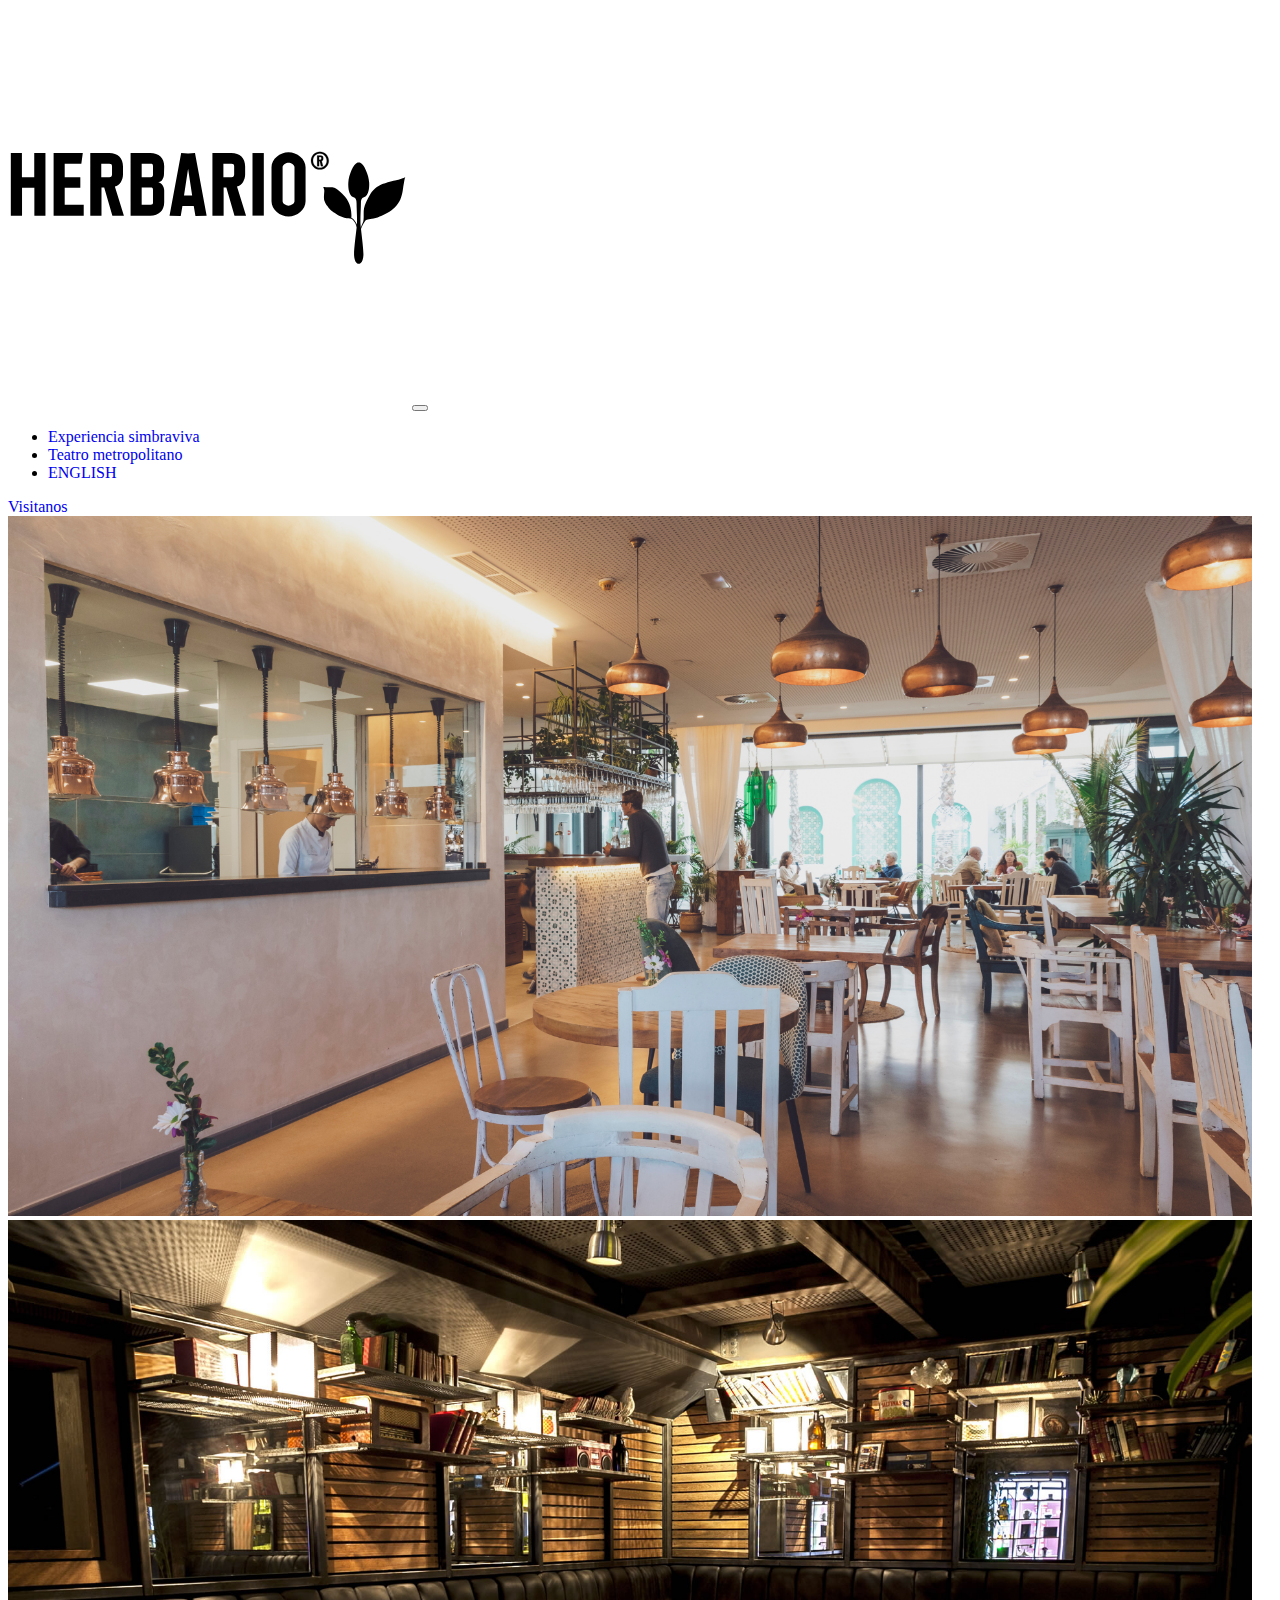
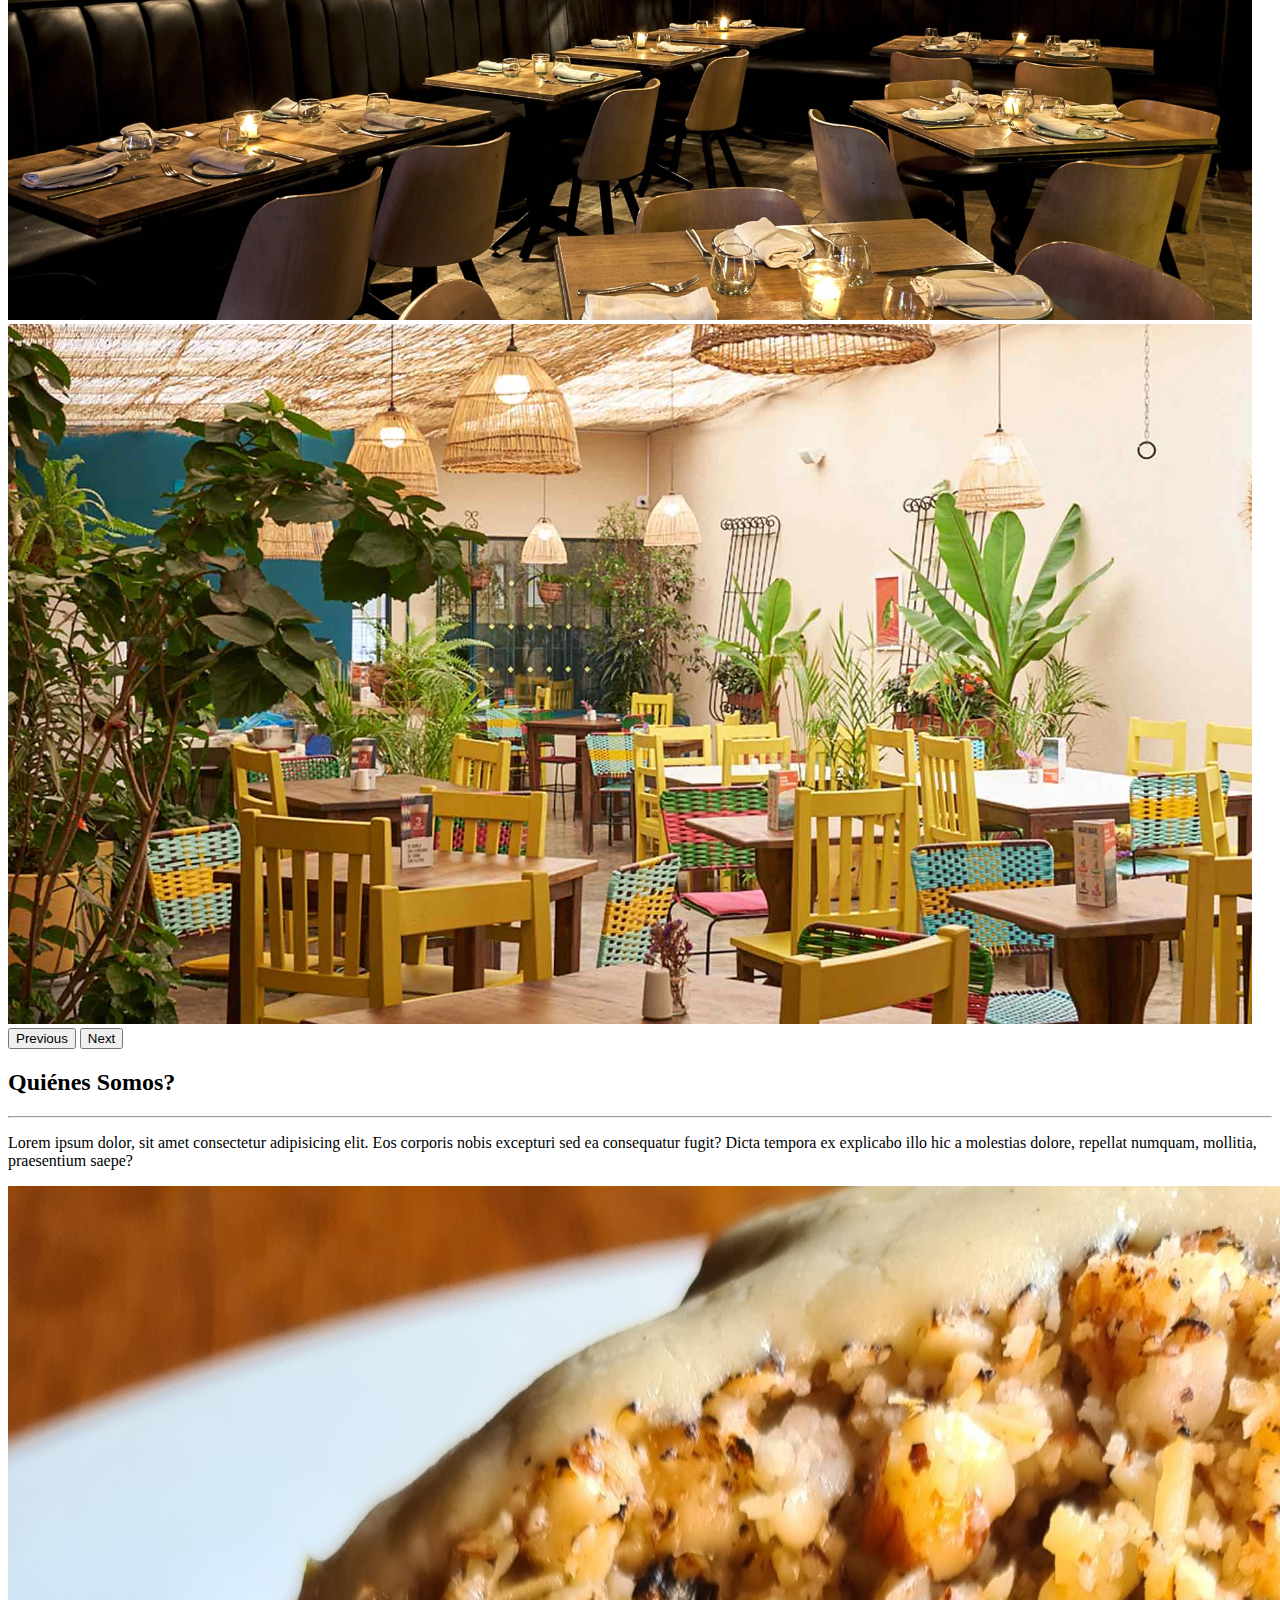
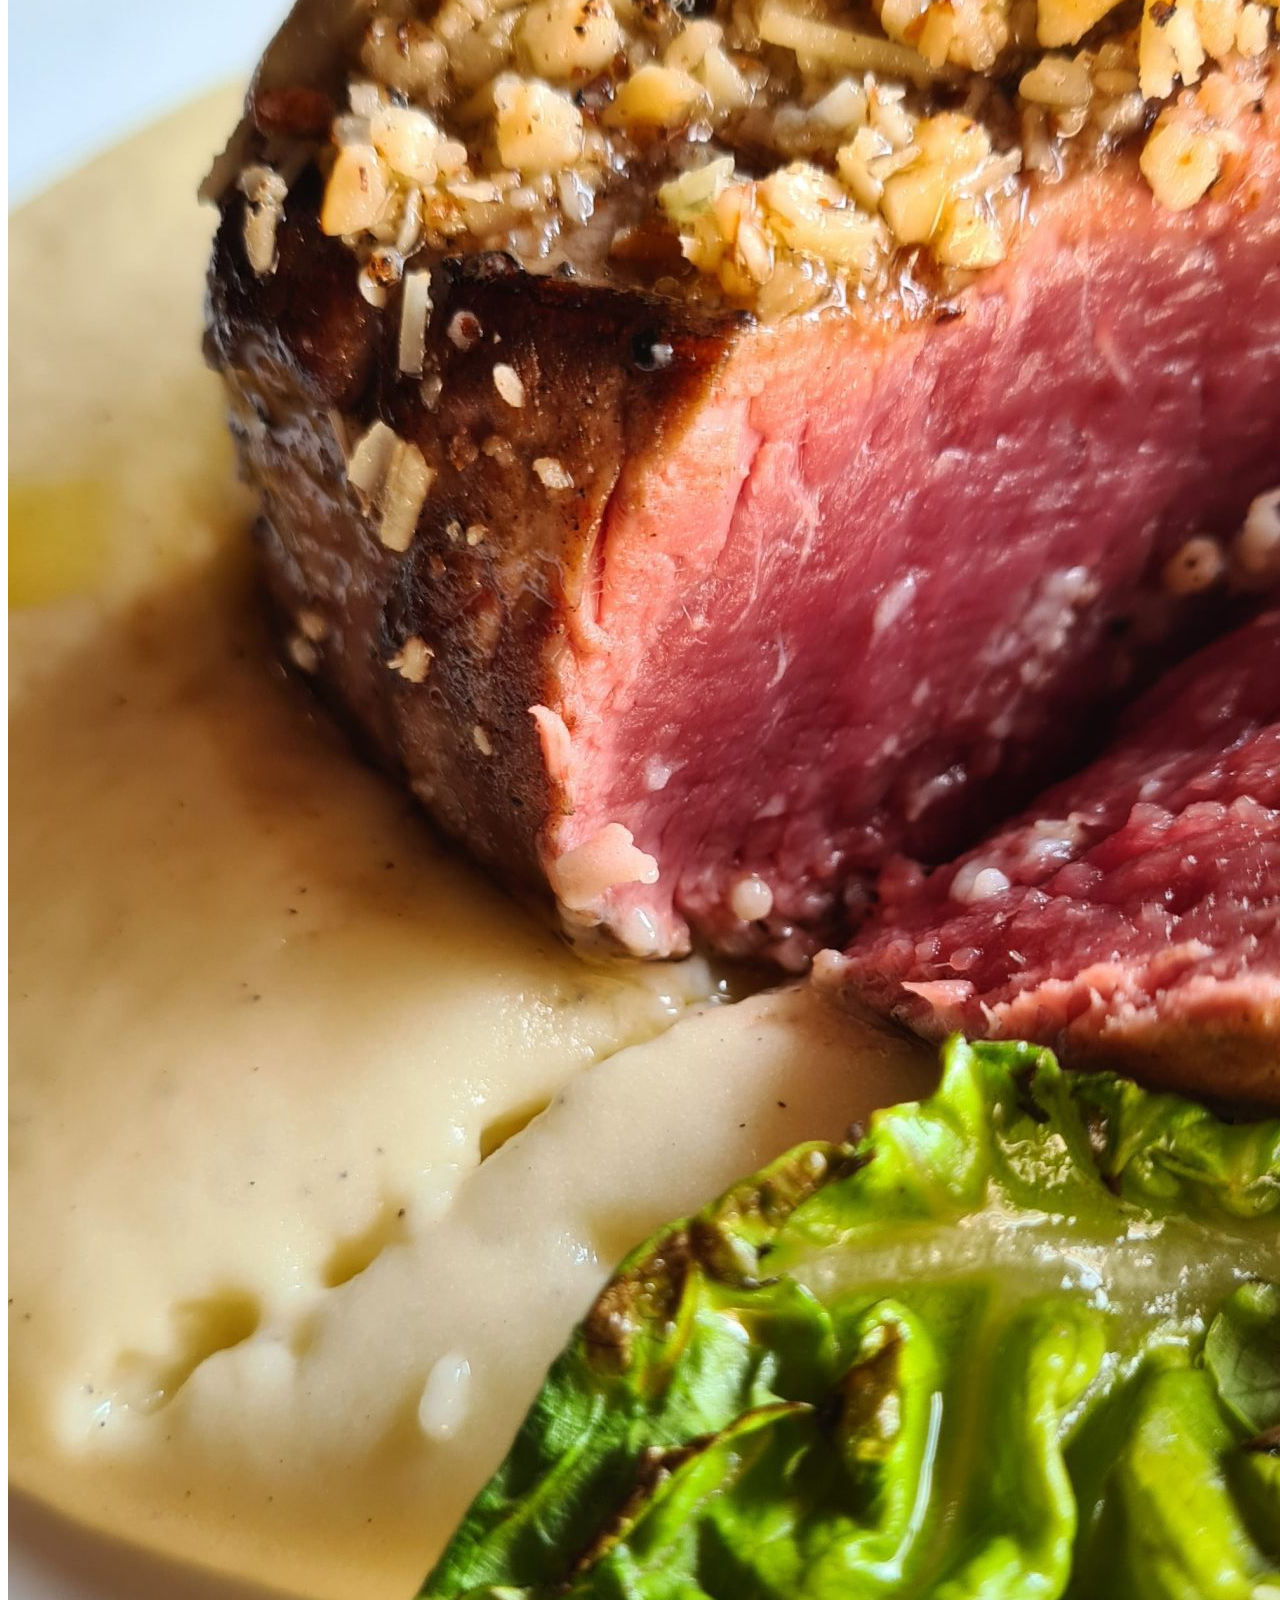
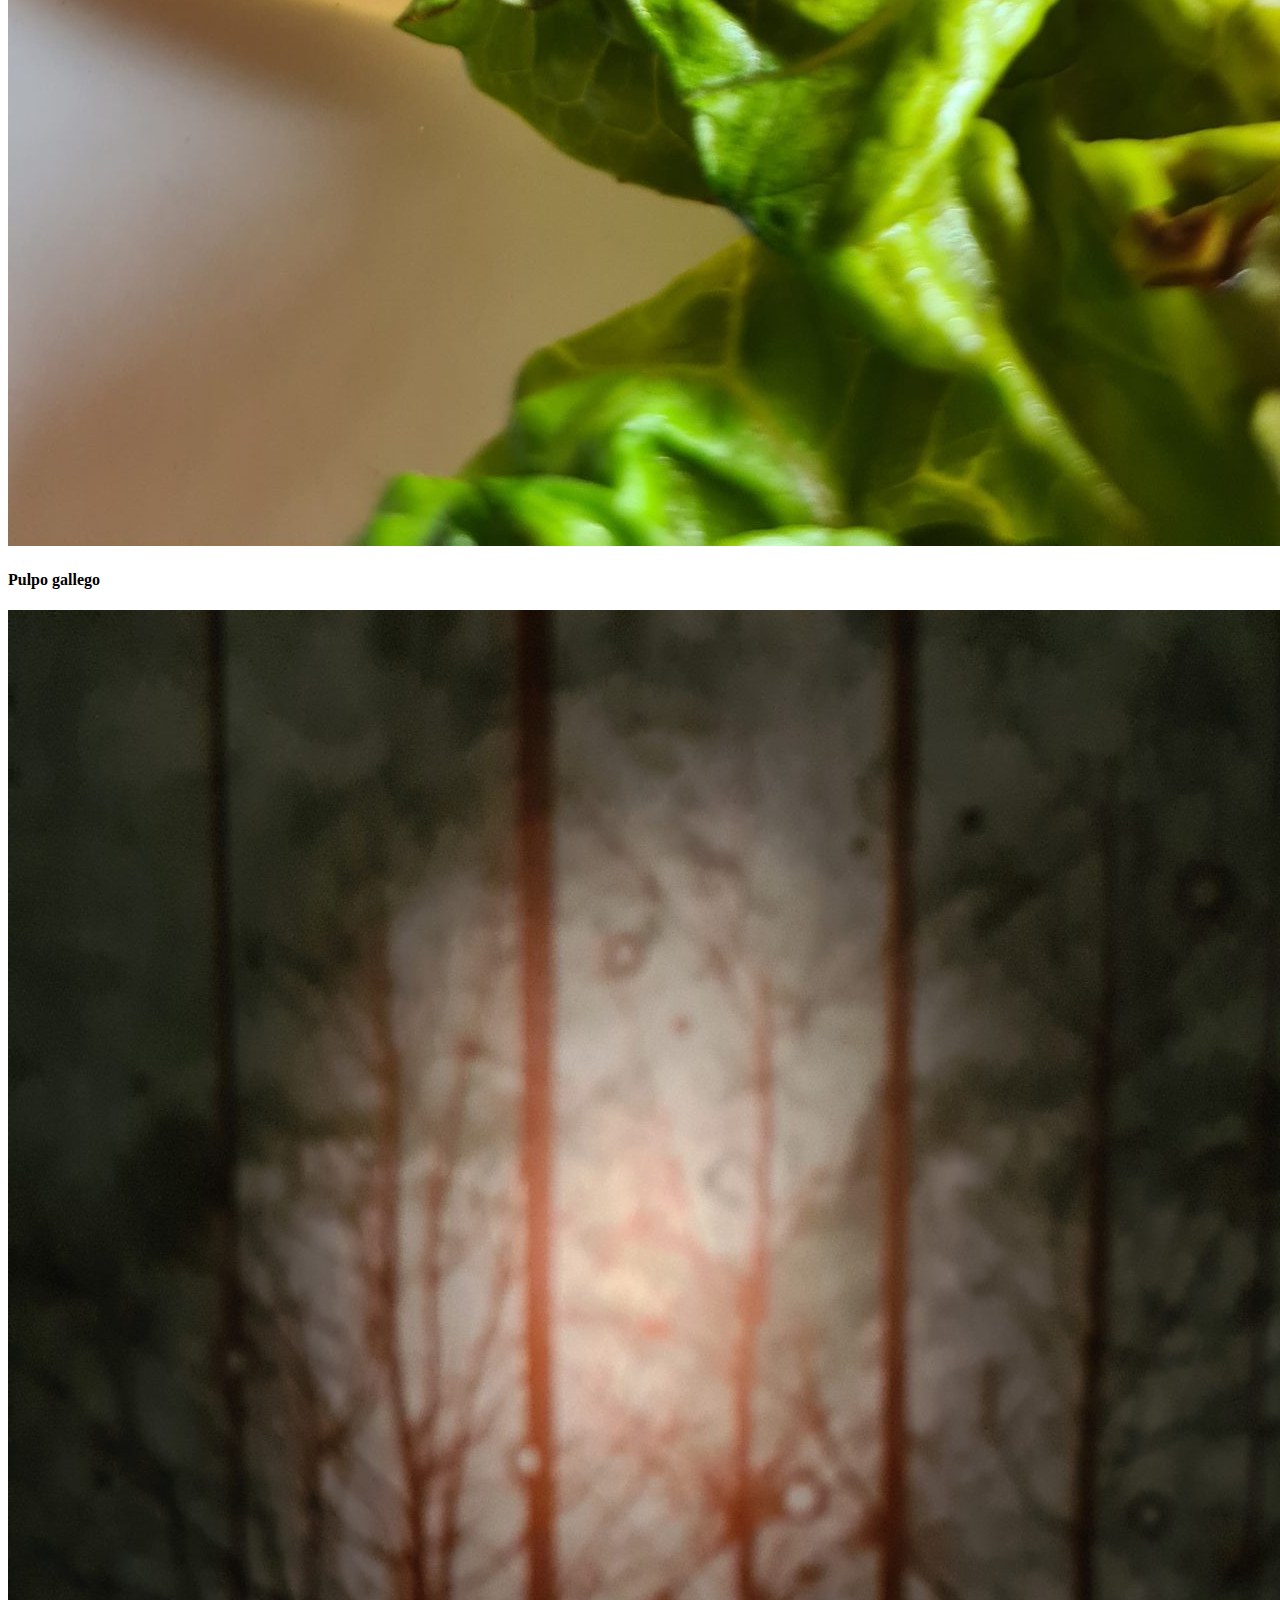
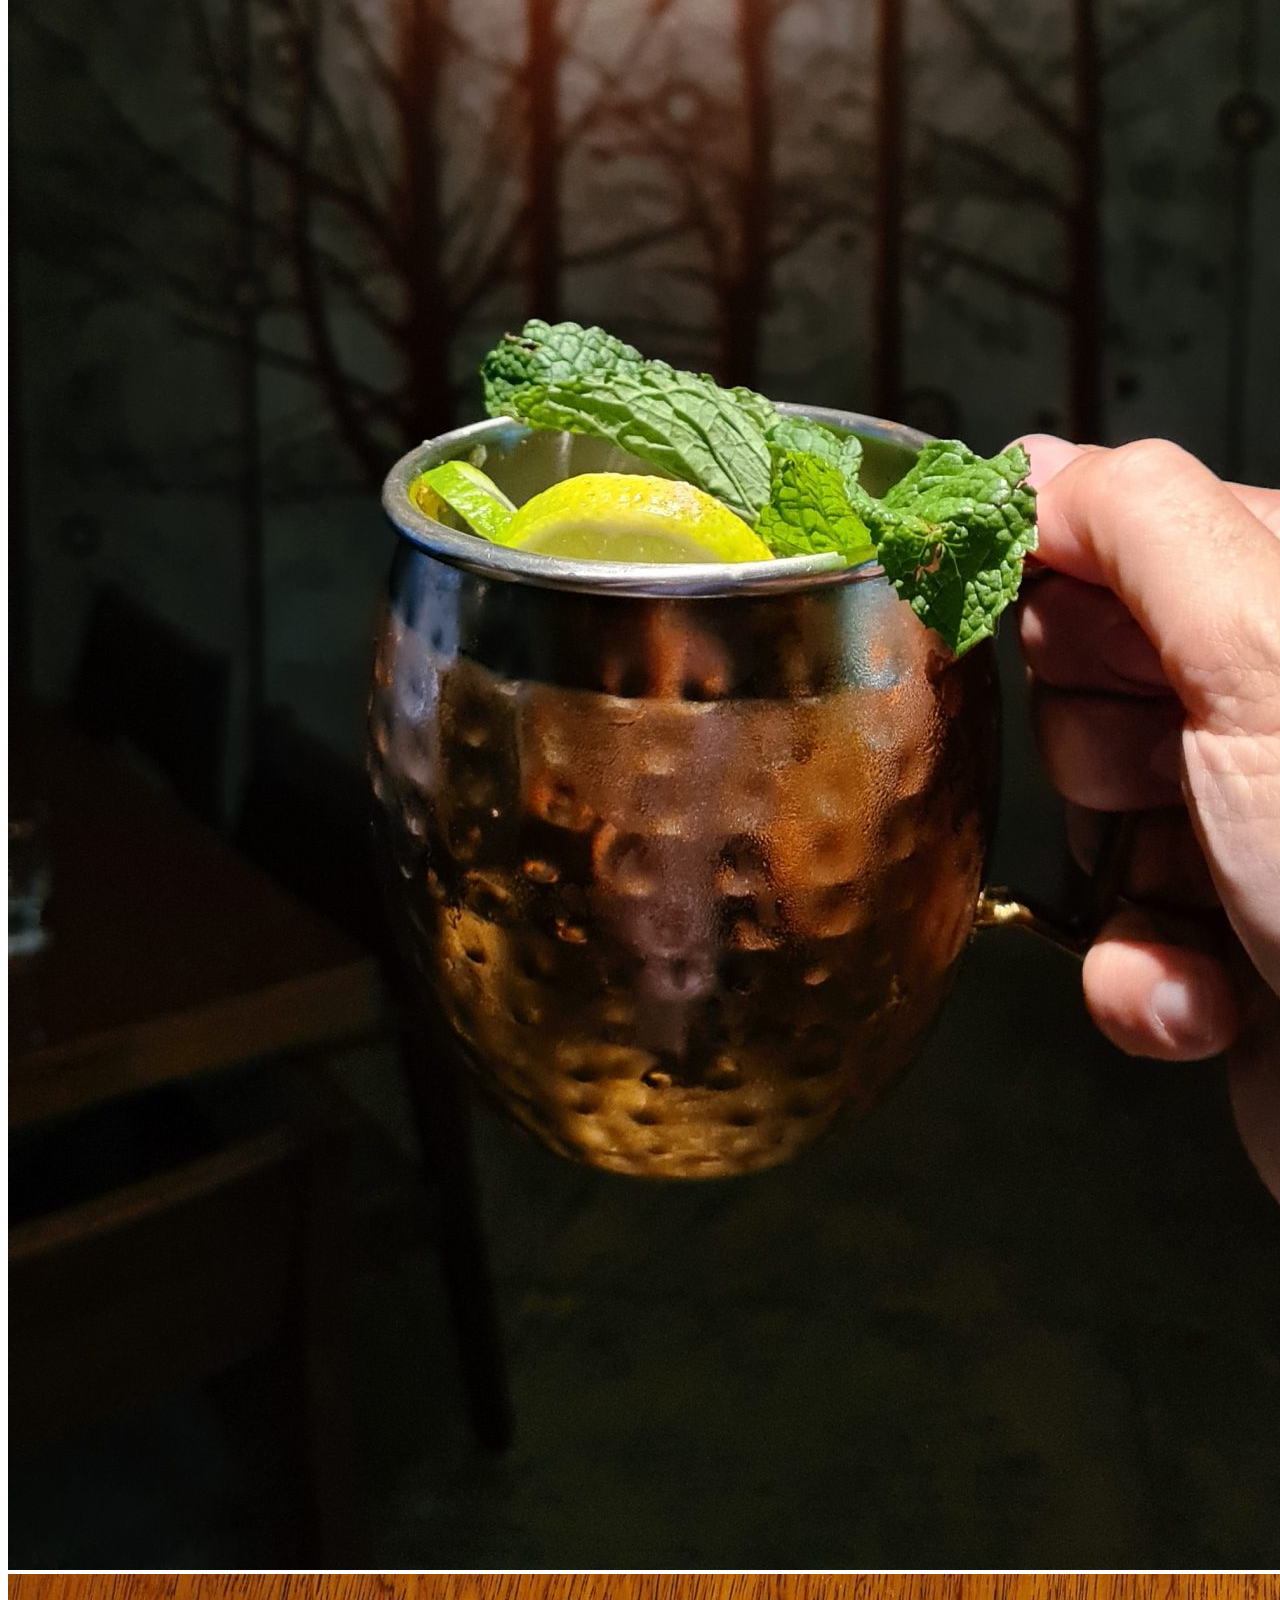
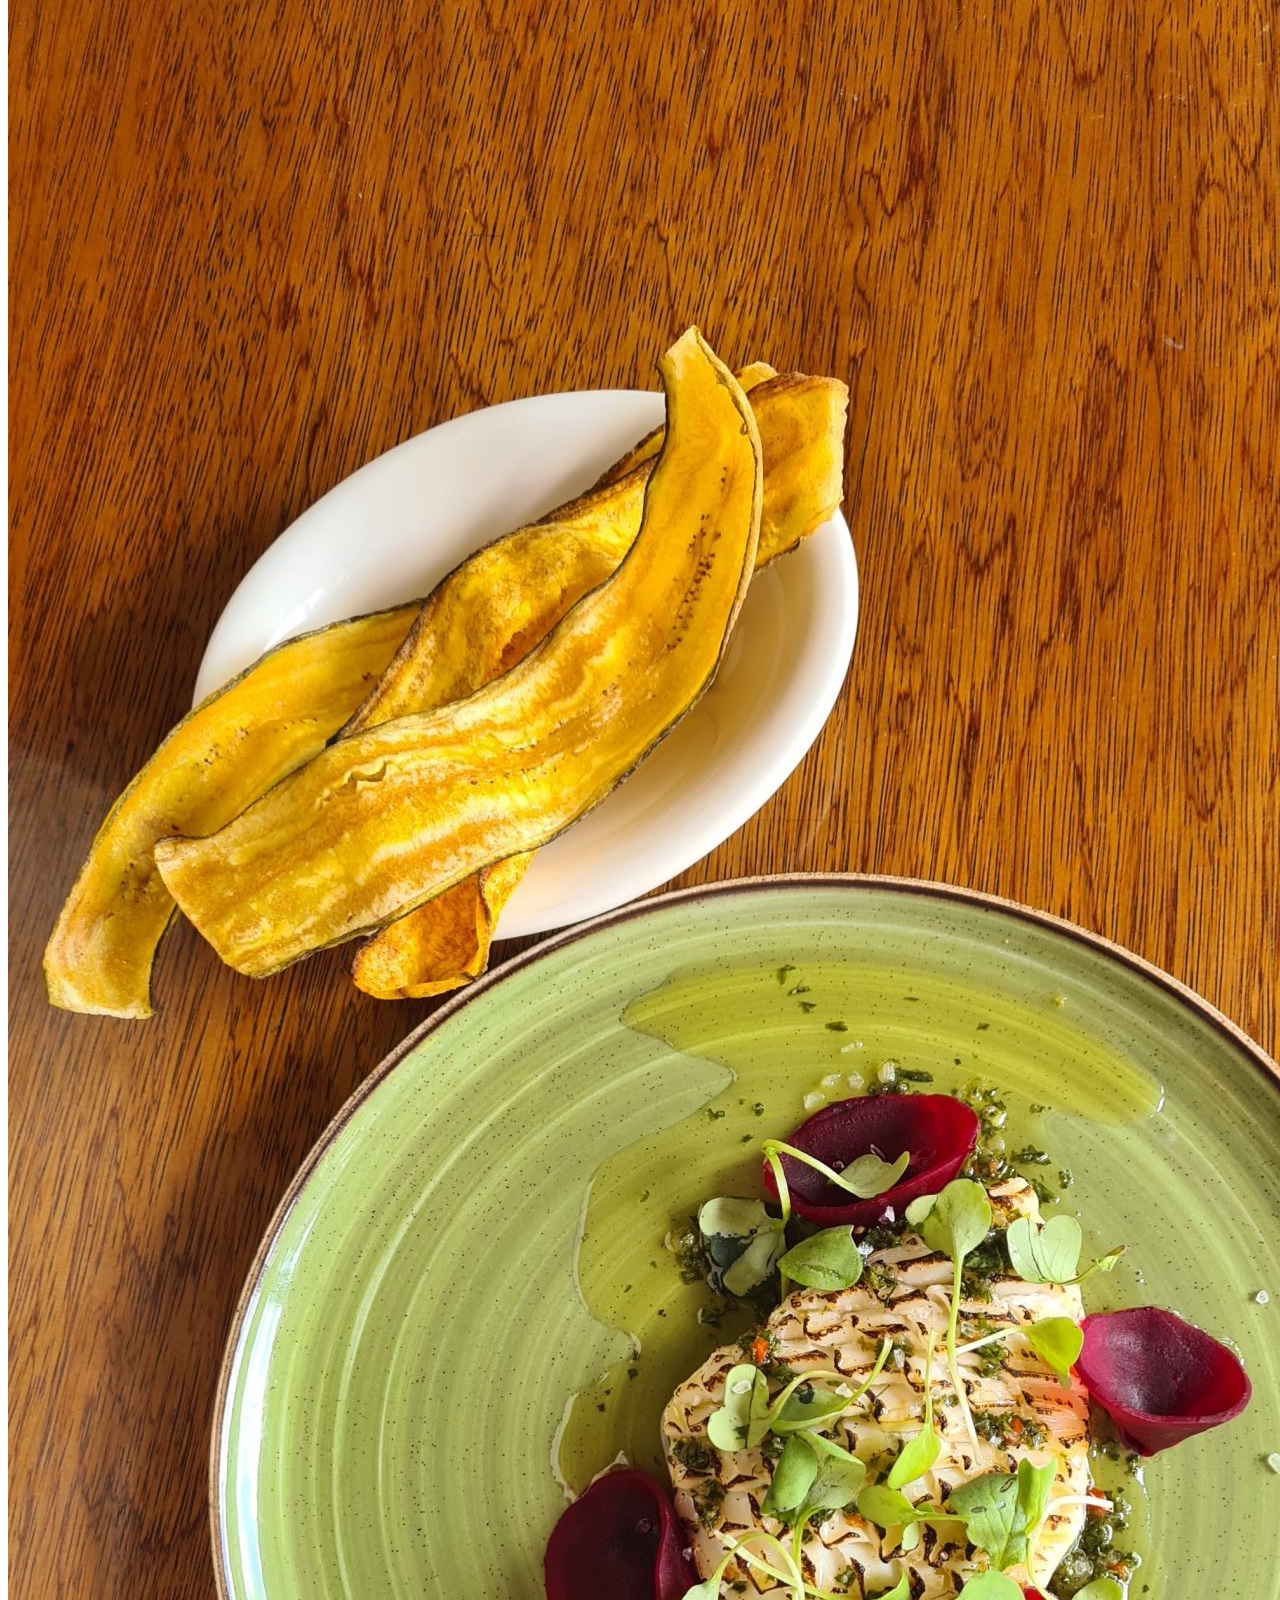
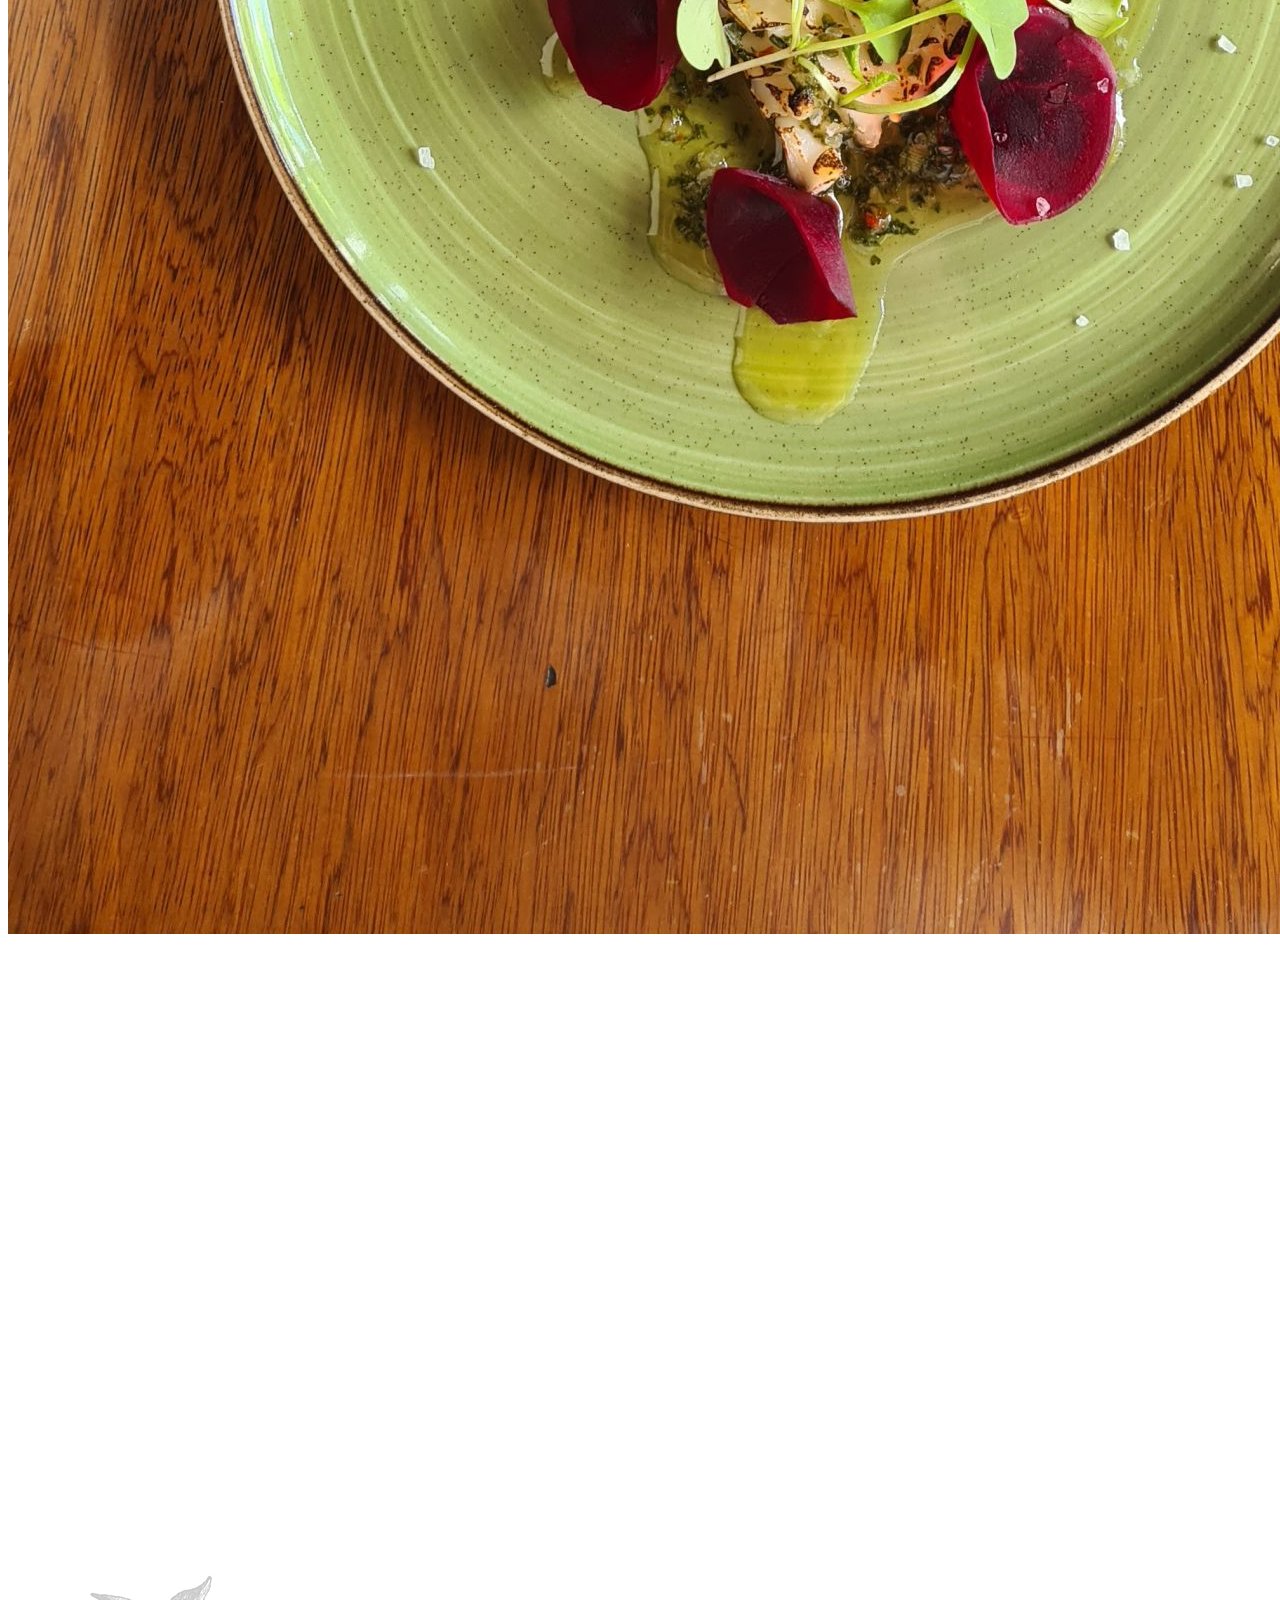
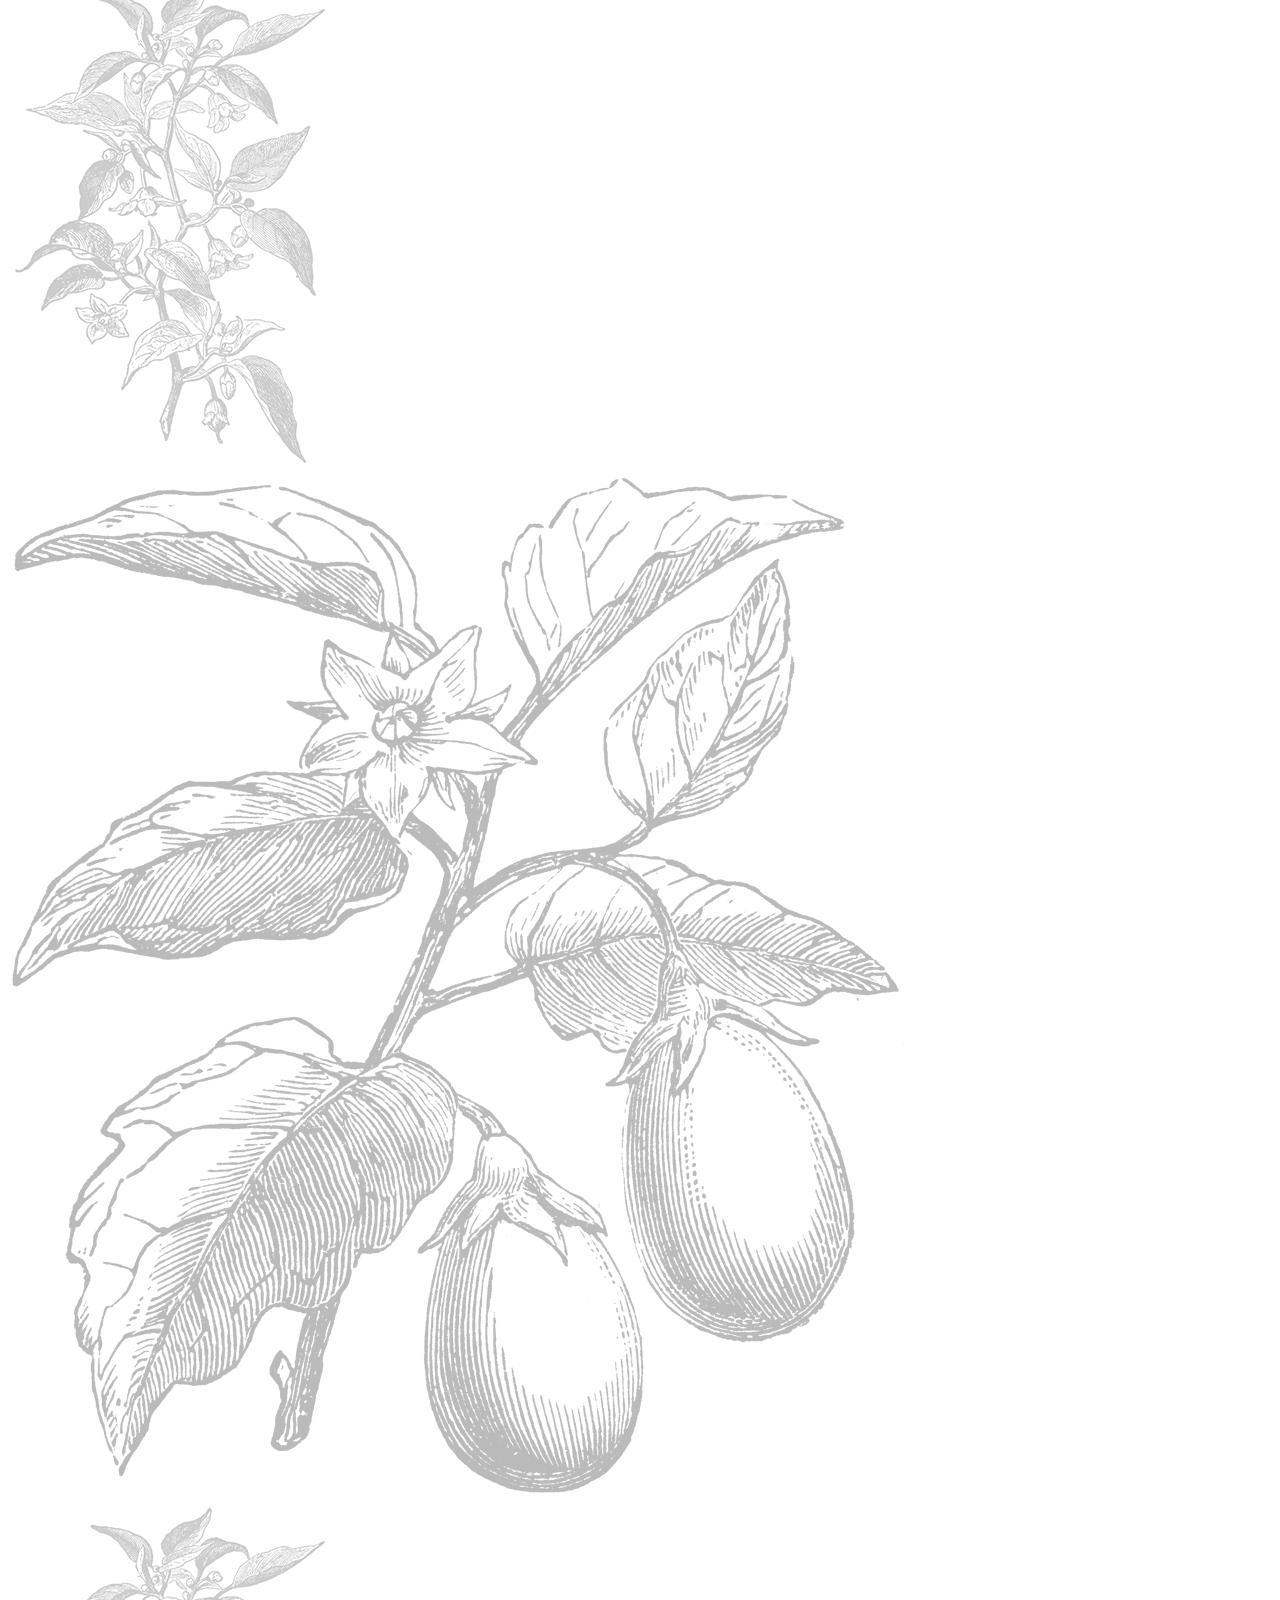
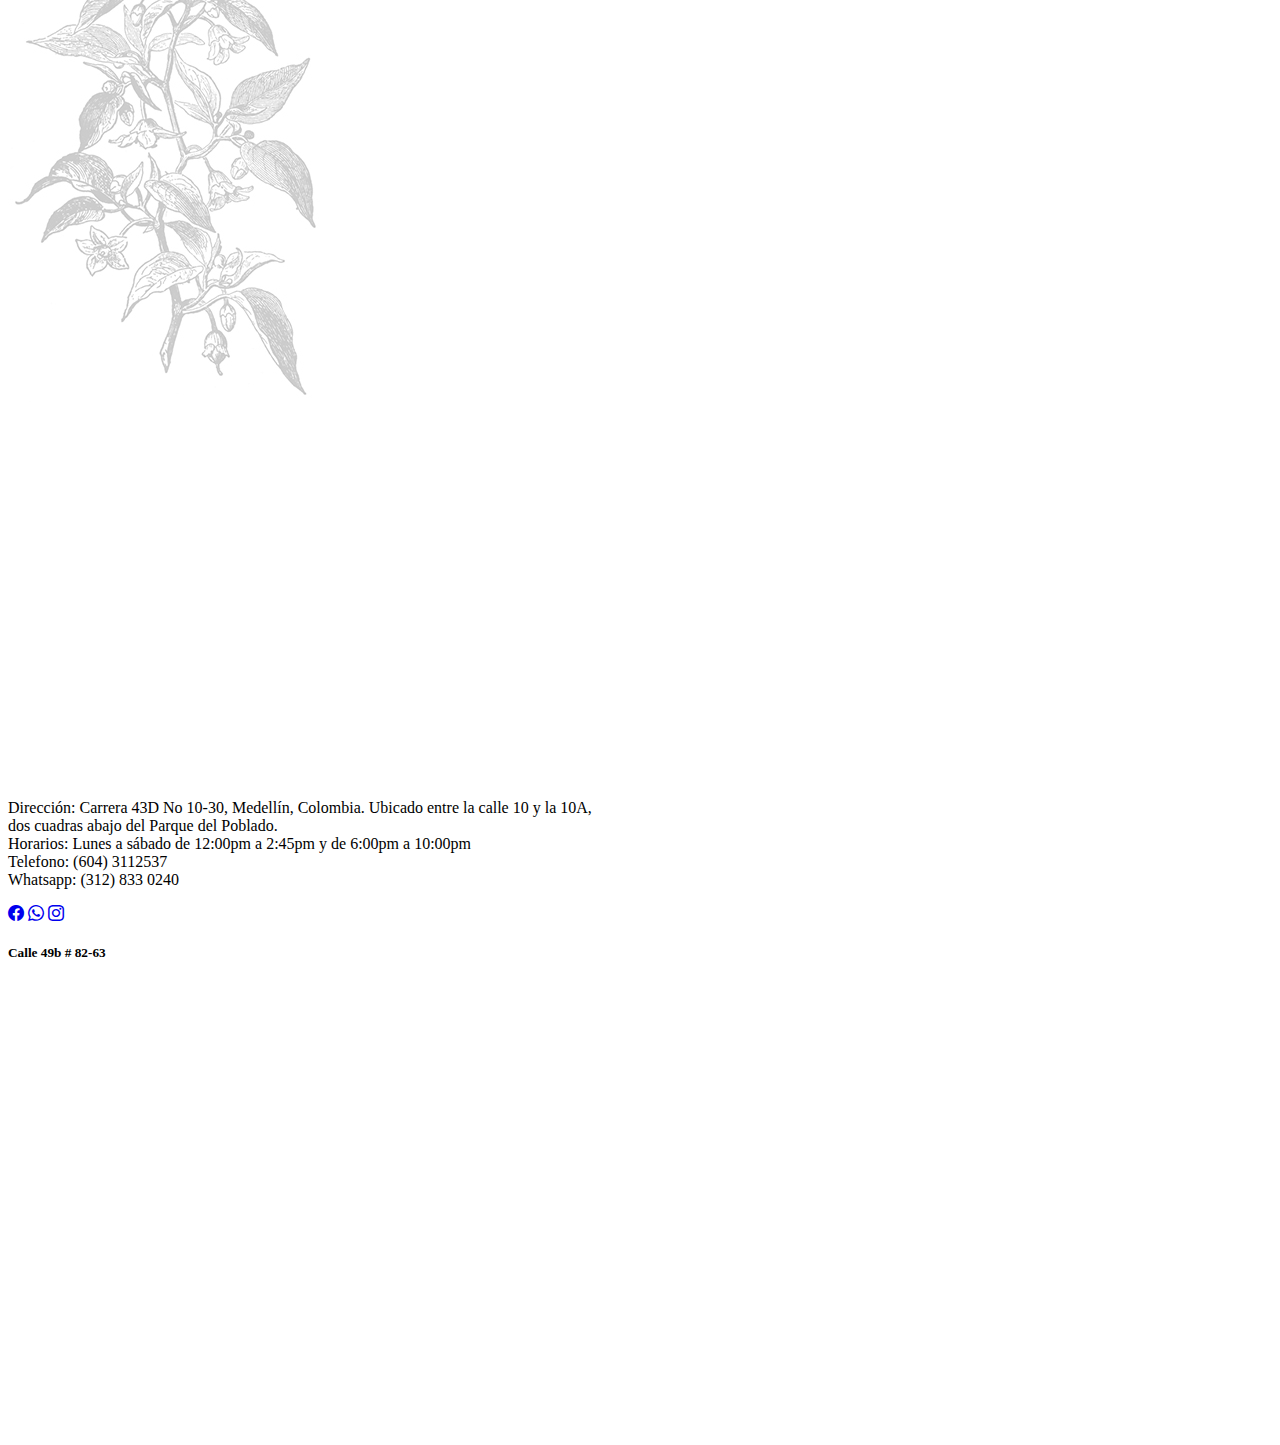
<file: index.html>
<!DOCTYPE html>
<html lang="en">
  <head>
    <link
      href="https://cdn.jsdelivr.net/npm/bootstrap@5.3.2/dist/css/bootstrap.min.css"
      rel="stylesheet"
      integrity="sha384-T3c6CoIi6uLrA9TneNEoa7RxnatzjcDSCmG1MXxSR1GAsXEV/Dwwykc2MPK8M2HN"
      crossorigin="anonymous"
    />
   
    <meta charset="UTF-8" />
    <meta name="viewport" content="width=device-width, initial-scale=1.0" />
    <title>herbario</title>
    <link rel="stylesheet" href="./Assets/Styles/estilos.css">
    <link rel="stylesheet" href="https://cdn.jsdelivr.net/npm/bootstrap-icons@1.11.3/font/bootstrap-icons.min.css">
    <link
    rel="stylesheet"
    href="https://cdnjs.cloudflare.com/ajax/libs/animate.css/4.1.1/animate.min.css"
  />  
  </head>
  <body>
    <header>
      <nav class="navbar navbar-expand-lg bg-body-tertiary animate__animated animate__bounce">
        <div class="container-fluid" >
          <a class="navbar-brand" href="#">
            <img
              src="./Assets/img/logo.svg"
              alt="logo"
              class="img-fluid"
              width="400"
              height="400"
            />
          </a>
          <button
            class="navbar-toggler"
            type="button"
            data-bs-toggle="collapse"
            data-bs-target="#navbarNav"
            aria-controls="navbarNav"
            aria-expanded="false"
            aria-label="Toggle navigation"
          >
            <span class="navbar-toggler-icon"></span>
          </button>
          <div class="collapse navbar-collapse" id="navbarNav">
            <ul class="navbar-nav">
              <li class="nav-item">
                <a class="nav-link active" aria-current="page" href="#" 
                  >Experiencia simbraviva</a
                >
              </li>
              <li class="nav-item">
                <a class="nav-link" href="#">Teatro metropolitano</a>
              </li>
              <li class="nav-item">
                <a class="nav-link" href="#">ENGLISH</a>
              </li>
            </ul>
            <a href="./src/views/formulario.html" class= "mx-5 btn btn-outline-dark">Visitanos</a>
          </div>
        </div>
      </nav>
    </header>
    <main>
      <section>
        <div id="carouselExample" class="carousel slide">
          <div class="carousel-inner">
            <div class="carousel-item active">
              <img src="./Assets/img/banner1.png" class="d-block w-100" alt="..." height="700" />
            </div>
            <div class="carousel-item">
              <img src="./Assets/img/banner2.jpg" class="d-block w-100" alt="..." height="700" />
            </div>
            <div class="carousel-item">
              <img src="./Assets/img/banner3.jpg" class="d-block w-100" alt="..." height="700" />
            </div>
          </div>
          <button
            class="carousel-control-prev"
            type="button"
            data-bs-target="#carouselExample"
            data-bs-slide="prev"
          >
            <span class="carousel-control-prev-icon" aria-hidden="true"></span>
            <span class="visually-hidden">Previous</span>
          </button>
          <button
            class="carousel-control-next"
            type="button"
            data-bs-target="#carouselExample"
            data-bs-slide="next"
          >
            <span class="carousel-control-next-icon" aria-hidden="true"></span>
            <span class="visually-hidden">Next</span>
          </button>
        </div>
      </section>
      <section class="container">
        <div class="row justify-content-arround">
            <div class="col-6 mt-5 mb-5">
                <h2 class="fw-bold">Quiénes Somos?</h2>
                <hr>
                <p>Lorem ipsum dolor, sit amet consectetur adipisicing elit. Eos corporis nobis excepturi sed ea consequatur fugit? Dicta tempora ex explicabo illo hic a molestias dolore, repellat numquam, mollitia, praesentium saepe?</p>
            </div>
        </div>
      </section>
      <section class="container">
        <div class="row text-center">
            <div class="col-4">
                <img src="./Assets/img/plato1.jpg" alt="plato" class="img-fluid">
                <h4 class="mt-3">Pulpo gallego</h4>
            </div>
            <div class="col-4">
                <img src="./Assets/img/plato2.jpg" alt="plato" class="img-fluid">
            </div>
            <div class="col-4">
                <img src="./Assets/img/plato3.jpg" alt="plato" class="img-fluid">
            </div>
        </div>
      </section>
      <section class="fondo">

      </section>
      <section class="container">
        <div class="row justify-content-between mt-5">
            <div class="col-4">
              <img src="./Assets/img/ilustracion1.jpg" alt="cl1" class="img-fluid w-50 h-100" >
            </div>
            <div class="col-4">
              <img src="./Assets/img/ilustracion2.jpg" alt="cl1" class="img-fluid w-50 h-100" >
            </div>
            <div class="col-4">
              <img src="./Assets/img/ilustracion1.jpg" alt="cl1" class="img-fluid w-50 h-100" >
            </div>
        </div>
      </section>
      <section class="container-fluid bg-dark p-5">
        <div class="row text-white">
          <div class="col-6 text-end border-end"> 
            <img src="./Assets/img/elherbario_logo_b.svg" alt="logo" class="img-fluid w-50 h-50">
            <p>Dirección: Carrera 43D No 10-30, Medellín, Colombia. Ubicado entre la calle 10 y la 10A,
              <br>
              dos cuadras abajo del Parque del Poblado.
              <br>
              Horarios: Lunes a sábado de 12:00pm a 2:45pm y de 6:00pm a 10:00pm
              <br>
              Telefono: (604) 3112537
              <br>
              Whatsapp: (312) 833 0240 
            </p>
              <a href="http://www.facebook.com">
              <i class="bi bi-facebook fs-1 text-white me-3" target="blank"></i>
              </a>
             <a href="http://www.Whatsapp.com"> 
              <i class="bi bi-whatsapp fs-1 text-white me-3" target="blank"></i> 
              </a>
             <a href="http://www.instagram.com">
              <i class="bi bi-instagram fs-1 text-white me-3" target="blank"></i>
              </a>  
          </div>
          
          <div class="col-6 text-end">
            <h5>Calle 49b # 82-63</h5>
             <iframe src="https://www.google.com/maps/embed?pb=!1m14!1m8!1m3!1d15865.574529347909!2d-75.5722873!3d6.2117031!3m2!1i1024!2i768!4f13.1!3m3!1m2!1s0x8e44282b691ba559%3A0x5b3875652c6604e!2sHerbario%20Restaurante!5e0!3m2!1ses!2sco!4v1706827215278!5m2!1ses!2sco" width="600" height="450" style="border:0;" allowfullscreen="" loading="lazy" referrerpolicy="no-referrer-when-downgrade"></iframe>
          </div>
        </div>
       </section>
    </main>

    <script
      src="https://cdn.jsdelivr.net/npm/bootstrap@5.3.2/dist/js/bootstrap.bundle.min.js"
      integrity="sha384-C6RzsynM9kWDrMNeT87bh95OGNyZPhcTNXj1NW7RuBCsyN/o0jlpcV8Qyq46cDfL"
      crossorigin="anonymous"
    ></script>
  </body>
</html>
</file>
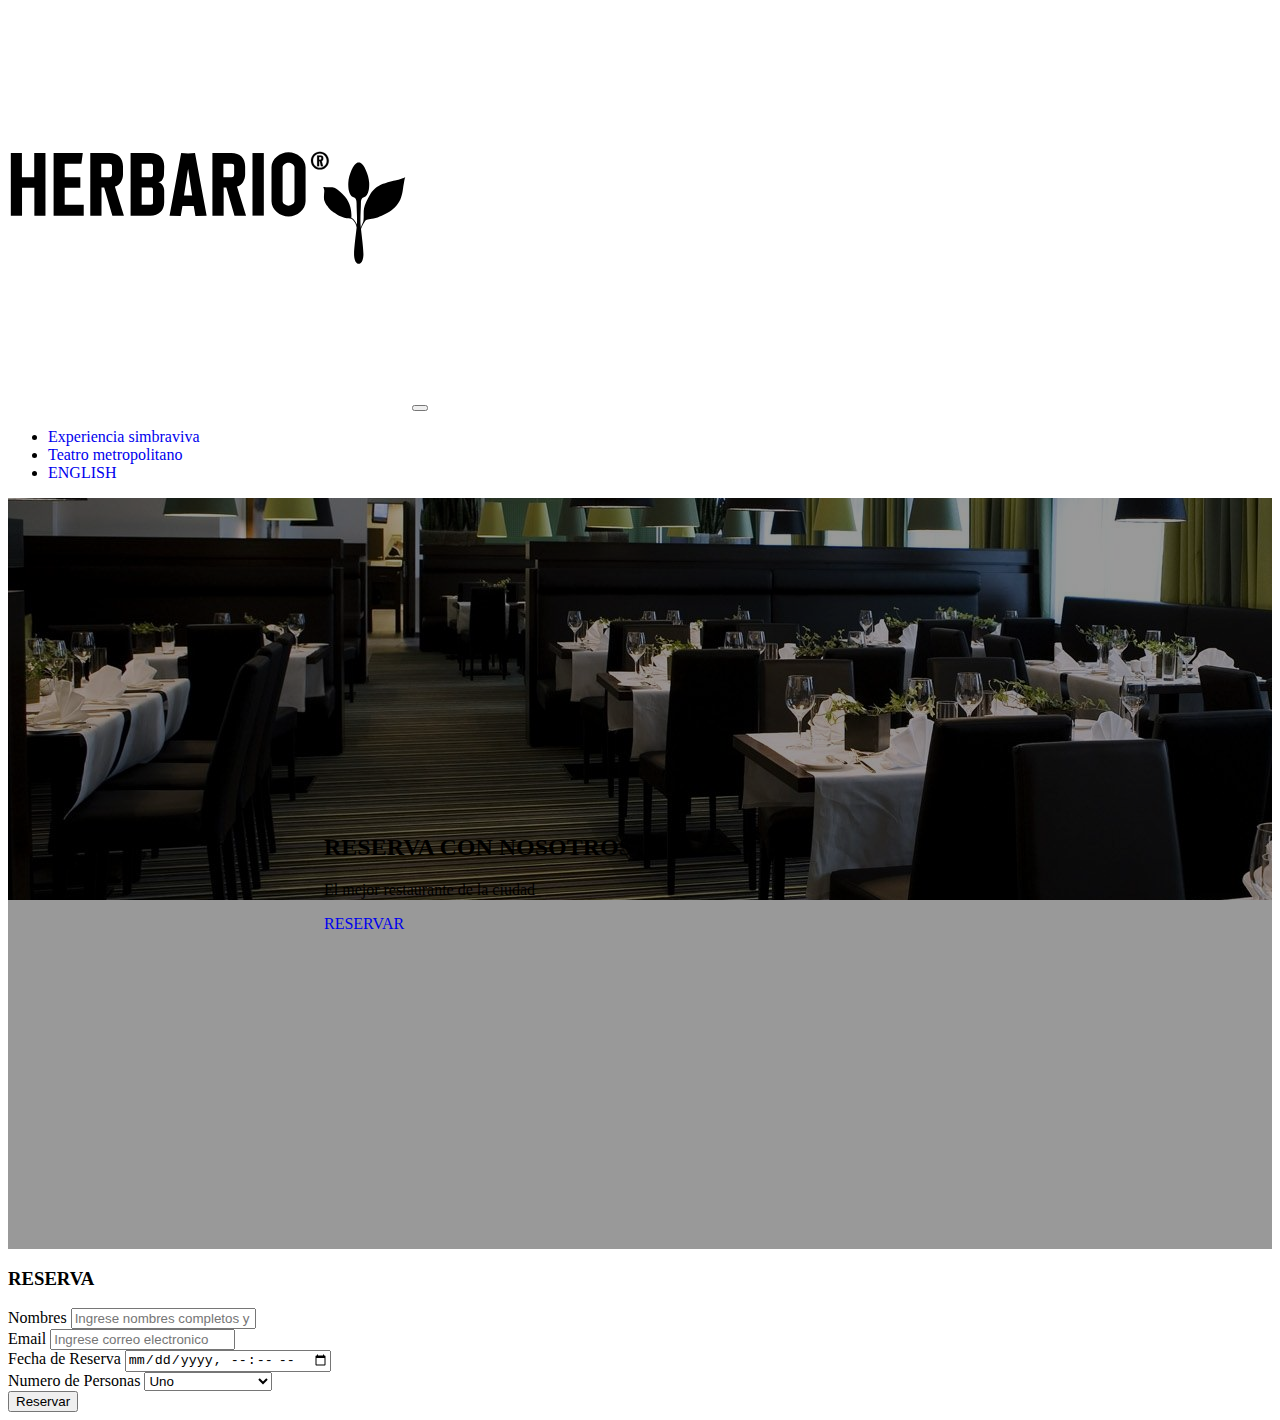
<file: src/views/formulario.html>
<!DOCTYPE html>
<html lang="en">
<head>
    <meta charset="UTF-8">
    <meta name="viewport" content="width=device-width, initial-scale=1.0">
    <title>Document</title>
    <link rel="stylesheet" href="../../Assets/Styles/estilos.css">
    <link href="https://cdn.jsdelivr.net/npm/bootstrap@5.3.2/dist/css/bootstrap.min.css" rel="stylesheet" integrity="sha384-T3c6CoIi6uLrA9TneNEoa7RxnatzjcDSCmG1MXxSR1GAsXEV/Dwwykc2MPK8M2HN" crossorigin="anonymous">
</head>

<body>
    <header>
        <nav class="navbar navbar-expand-lg bg-body-tertiary animate__animated animate__bounce">
          <div class="container-fluid">
            <a class="navbar-brand" href="#">
              <img
                src="../../Assets/img/logo.svg"
                alt="logo"
                class="img-fluid"
                width="400"
                height="400"
              />
            </a>
            <button
              class="navbar-toggler"
              type="button"
              data-bs-toggle="collapse"
              data-bs-target="#navbarNav"
              aria-controls="navbarNav"
              aria-expanded="false"
              aria-label="Toggle navigation"
            >
              <span class="navbar-toggler-icon"></span>
            </button>
            <div class="collapse navbar-collapse" id="navbarNav">
              <ul class="navbar-nav">
                <li class="nav-item">
                  <a class="nav-link active" aria-current="page" href="#"
                    >Experiencia simbraviva</a
                  >
                </li>
                <li class="nav-item">
                  <a class="nav-link" href="#">Teatro metropolitano</a>
                </li>
                <li class="nav-item">
                  <a class="nav-link" href="#">ENGLISH</a>
                </li>
              </ul>
            </div>
          </div>
        </nav>
      </header>
      <main>
        <section class="fondoreserva text-white fw-bold">
    
            <h2>RESERVA CON NOSOTROS</h2>
            <p>El mejor restaurante de la ciudad</p>
            <a href="#" class="btn btn-primary">RESERVAR</a>
    

        </section>
        <section class="container">
          <div class="row justify-content-center text-center mt-5">
            <div class="col-6">
                <h3>RESERVA</h3>
                <form>
                    <div class="mb-3">
                      <label class="form-label">Nombres</label>
                      <input type="text " class="form-control" id="nombre" aria-describedby="emailHelp" placeholder="Ingrese nombres completos y apellidos">
                    </div>
                    <div class="mb-3">
                      <label class="form-label">Email</label>
                      <input type="email" class="form-control" id="email" aria-describedby="emailHelp" placeholder="Ingrese correo electronico">
                    </div>
                    <div class="mb-3">
                        <label class="form-label">Fecha de Reserva</label>
                        <input type="datetime-local" class="form-control" id="email">
                      </div>                    
                    <div class="mb-3 form-check">
                        <label class="form-label">Numero de Personas</label>
                        <select class="form-select" aria-label="Default select example">
                            <option value="1">Uno</option>
                            <option value="2">Dos</option>
                            <option value="3">Tres</option>
                            <option value="4">Cuatro</option>
                            <option value="5">Entre cinco y diez</option>
                            <option value="6">Mas de diez</option>
                          </select>
                      </div>
                    <button type="submit" class="btn btn-success w-100 mb-5">Reservar</button>
                  </form>  
            </div>
          </div>
  
           

        </section>
    </main>
    <script src="https://cdn.jsdelivr.net/npm/bootstrap@5.3.2/dist/js/bootstrap.bundle.min.js" integrity="sha384-C6RzsynM9kWDrMNeT87bh95OGNyZPhcTNXj1NW7RuBCsyN/o0jlpcV8Qyq46cDfL" crossorigin="anonymous"></script>
</body>
</html>
</file>
<file: Assets/Styles/estilos.css>
.fondo{
   
    background-image: url("../img/banner4.jpg");
    padding: 25%;
    background-attachment: fixed;

}

.letra{
    color: red;
    font-size: 50px;
    font-weight: bold;
}

a{
    text-decoration: none;
}

.fondoreserva{
    background-image: url("../img/bannerformulario.jpg");
    padding: 25%;
    background-attachment: fixed;
    position: relative;
    z-index: 1;
}

.fondoreserva::after{
    position: absolute;
    content: "";
    background-color: black;
    color: white;
    width: 100%;
    height: 100%;
    top:0;
    left:0;
    opacity: 0.4;
    z-index: -1;    

}
</file>
